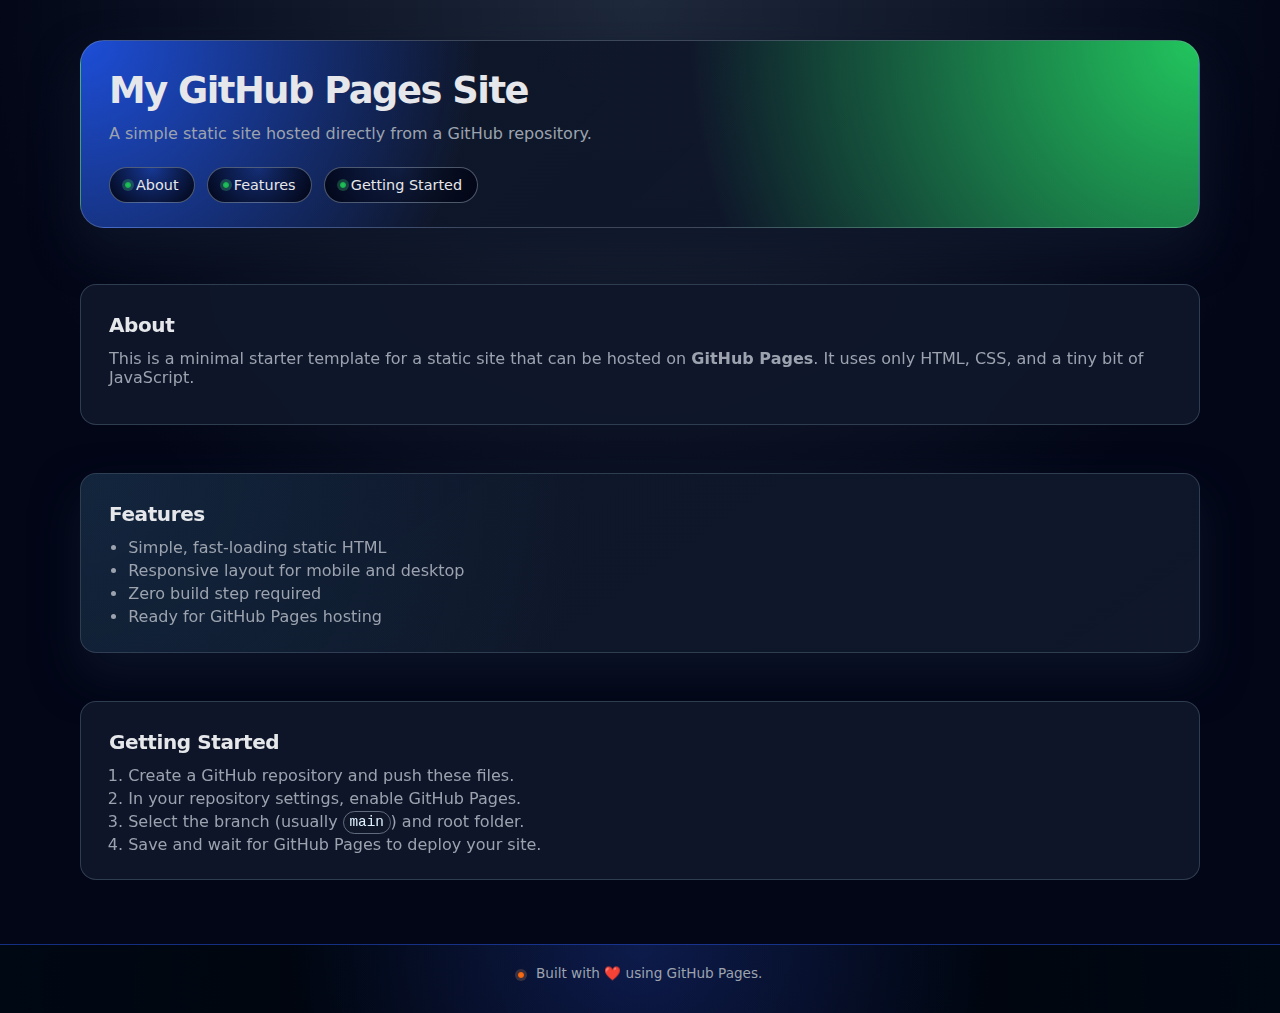
<file: index.html>
<!DOCTYPE html>
<html lang="en">
  <head>
    <meta charset="UTF-8" />
    <meta name="viewport" content="width=device-width, initial-scale=1" />
    <title>My GitHub Pages Site</title>
    <meta
      name="description"
      content="A simple static site hosted on GitHub Pages."
    />
    <link rel="stylesheet" href="styles.css" />
  </head>
  <body>
    <header class="site-header">
      <div class="container">
        <h1>My GitHub Pages Site</h1>
        <p>A simple static site hosted directly from a GitHub repository.</p>
        <nav class="nav">
          <a href="#about">About</a>
          <a href="#features">Features</a>
          <a href="#getting-started">Getting Started</a>
        </nav>
      </div>
    </header>

    <main class="site-main">
      <section id="about" class="section">
        <div class="container">
          <h2>About</h2>
          <p>
            This is a minimal starter template for a static site that can be
            hosted on <strong>GitHub Pages</strong>. It uses only HTML, CSS, and
            a tiny bit of JavaScript.
          </p>
        </div>
      </section>

      <section id="features" class="section section-alt">
        <div class="container">
          <h2>Features</h2>
          <ul>
            <li>Simple, fast-loading static HTML</li>
            <li>Responsive layout for mobile and desktop</li>
            <li>Zero build step required</li>
            <li>Ready for GitHub Pages hosting</li>
          </ul>
        </div>
      </section>

      <section id="getting-started" class="section">
        <div class="container">
          <h2>Getting Started</h2>
          <ol>
            <li>Create a GitHub repository and push these files.</li>
            <li>In your repository settings, enable GitHub Pages.</li>
            <li>Select the branch (usually <code>main</code>) and root folder.</li>
            <li>Save and wait for GitHub Pages to deploy your site.</li>
          </ol>
        </div>
      </section>
    </main>

    <footer class="site-footer">
      <div class="container">
        <p>
          Built with ❤️ using GitHub Pages.
        </p>
      </div>
    </footer>

    <script src="script.js"></script>
  </body>
</html>
</file>
<file: styles.css>
:root {
  --bg: #050816;
  --bg-alt: #0b1020;
  --card: #0f172a;
  --accent: #38bdf8;
  --accent-soft: rgba(56, 189, 248, 0.2);
  --text: #e5e7eb;
  --muted: #9ca3af;
  --border: rgba(148, 163, 184, 0.3);
  --radius-lg: 16px;
  --radius-xl: 24px;
  --shadow-soft: 0 22px 45px rgba(15, 23, 42, 0.8);
}

*,
*::before,
*::after {
  box-sizing: border-box;
}

html,
body {
  margin: 0;
  padding: 0;
  font-family: system-ui, -apple-system, BlinkMacSystemFont, "SF Pro Text",
    "Segoe UI", sans-serif;
  background: radial-gradient(circle at top, #1e293b 0, #020617 55%);
  color: var(--text);
  min-height: 100%;
}

body {
  display: flex;
  flex-direction: column;
}

.container {
  width: min(1120px, 100% - 2.5rem);
  margin-inline: auto;
}

.site-header {
  padding: 2.5rem 0 2rem;
}

.site-header .container {
  border-radius: var(--radius-xl);
  padding: 1.75rem 1.75rem 1.5rem;
  background: radial-gradient(circle at top left, #1d4ed8 0, transparent 35%),
    radial-gradient(circle at top right, #22c55e 0, transparent 45%),
    linear-gradient(135deg, rgba(15, 23, 42, 0.98), rgba(15, 23, 42, 0.94));
  box-shadow: var(--shadow-soft);
  border: 1px solid rgba(148, 163, 184, 0.35);
  position: relative;
  overflow: hidden;
}

.site-header h1 {
  margin: 0 0 0.75rem;
  font-size: clamp(1.9rem, 3vw, 2.3rem);
  letter-spacing: -0.04em;
}

.site-header p {
  margin: 0 0 1.5rem;
  color: var(--muted);
  max-width: 32rem;
}

.nav {
  display: flex;
  flex-wrap: wrap;
  gap: 0.75rem;
}

.nav a {
  text-decoration: none;
  font-size: 0.9rem;
  padding: 0.55rem 0.95rem;
  border-radius: 999px;
  border: 1px solid rgba(148, 163, 184, 0.5);
  color: var(--text);
  background: radial-gradient(circle at top, rgba(15, 23, 42, 0.01), #020617);
  display: inline-flex;
  align-items: center;
  gap: 0.3rem;
  transition: border-color 0.18s ease, background-color 0.18s ease,
    color 0.18s ease, transform 0.1s ease, box-shadow 0.18s ease;
}

.nav a::before {
  content: "";
  width: 6px;
  height: 6px;
  border-radius: 999px;
  background: radial-gradient(circle at center, #22c55e, #16a34a);
  box-shadow: 0 0 0 3px rgba(74, 222, 128, 0.25);
}

.nav a:hover {
  border-color: rgba(56, 189, 248, 0.85);
  color: #e0f2fe;
  background: radial-gradient(circle at top, rgba(56, 189, 248, 0.1), #020617);
  transform: translateY(-1px);
  box-shadow: 0 15px 35px rgba(15, 23, 42, 0.8);
}

.site-main {
  flex: 1;
  padding-bottom: 2.5rem;
}

.section {
  padding: 1.5rem 0;
}

.section-alt .container {
  border-radius: var(--radius-lg);
  border: 1px solid var(--border);
  background: radial-gradient(circle at top left, rgba(56, 189, 248, 0.09), transparent 45%),
    linear-gradient(145deg, rgba(15, 23, 42, 0.98), rgba(15, 23, 42, 0.96));
  box-shadow: var(--shadow-soft);
}

.section .container {
  background-color: rgba(15, 23, 42, 0.92);
  border-radius: var(--radius-lg);
  border: 1px solid rgba(51, 65, 85, 0.9);
  padding: 1.75rem 1.75rem 1.6rem;
  backdrop-filter: blur(22px);
}

.section h2 {
  margin: 0 0 0.75rem;
  font-size: 1.25rem;
  letter-spacing: -0.02em;
}

.section p {
  margin: 0 0 0.75rem;
  color: var(--muted);
}

ul,
ol {
  margin: 0.35rem 0 0;
  padding-left: 1.2rem;
  color: var(--muted);
}

li + li {
  margin-top: 0.25rem;
}

code {
  font-family: ui-monospace, SFMono-Regular, Menlo, Monaco, Consolas,
    "Liberation Mono", "Courier New", monospace;
  font-size: 0.9em;
  padding: 0.15rem 0.35rem;
  border-radius: 999px;
  background-color: rgba(15, 23, 42, 0.9);
  border: 1px solid rgba(148, 163, 184, 0.6);
  color: #e0f2fe;
}

.site-footer {
  border-top: 1px solid rgba(30, 64, 175, 0.7);
  padding: 1.25rem 0 2rem;
  margin-top: auto;
  background: radial-gradient(circle at top, rgba(30, 64, 175, 0.4), transparent 55%),
    radial-gradient(circle at bottom, rgba(0, 0, 0, 0.6), #000814);
}

.site-footer p {
  margin: 0;
  font-size: 0.85rem;
  color: var(--muted);
  text-align: center;
}

.site-footer p::before {
  content: "";
  display: inline-block;
  width: 6px;
  height: 6px;
  border-radius: 999px;
  background: radial-gradient(circle at center, #f97316, #ea580c);
  box-shadow: 0 0 0 3px rgba(248, 171, 114, 0.2);
  margin-right: 0.5rem;
  vertical-align: baseline;
}

@media (max-width: 640px) {
  .site-header .container {
    padding: 1.4rem 1.4rem 1.2rem;
  }

  .section .container {
    padding: 1.35rem 1.35rem 1.2rem;
  }
}
</file>
